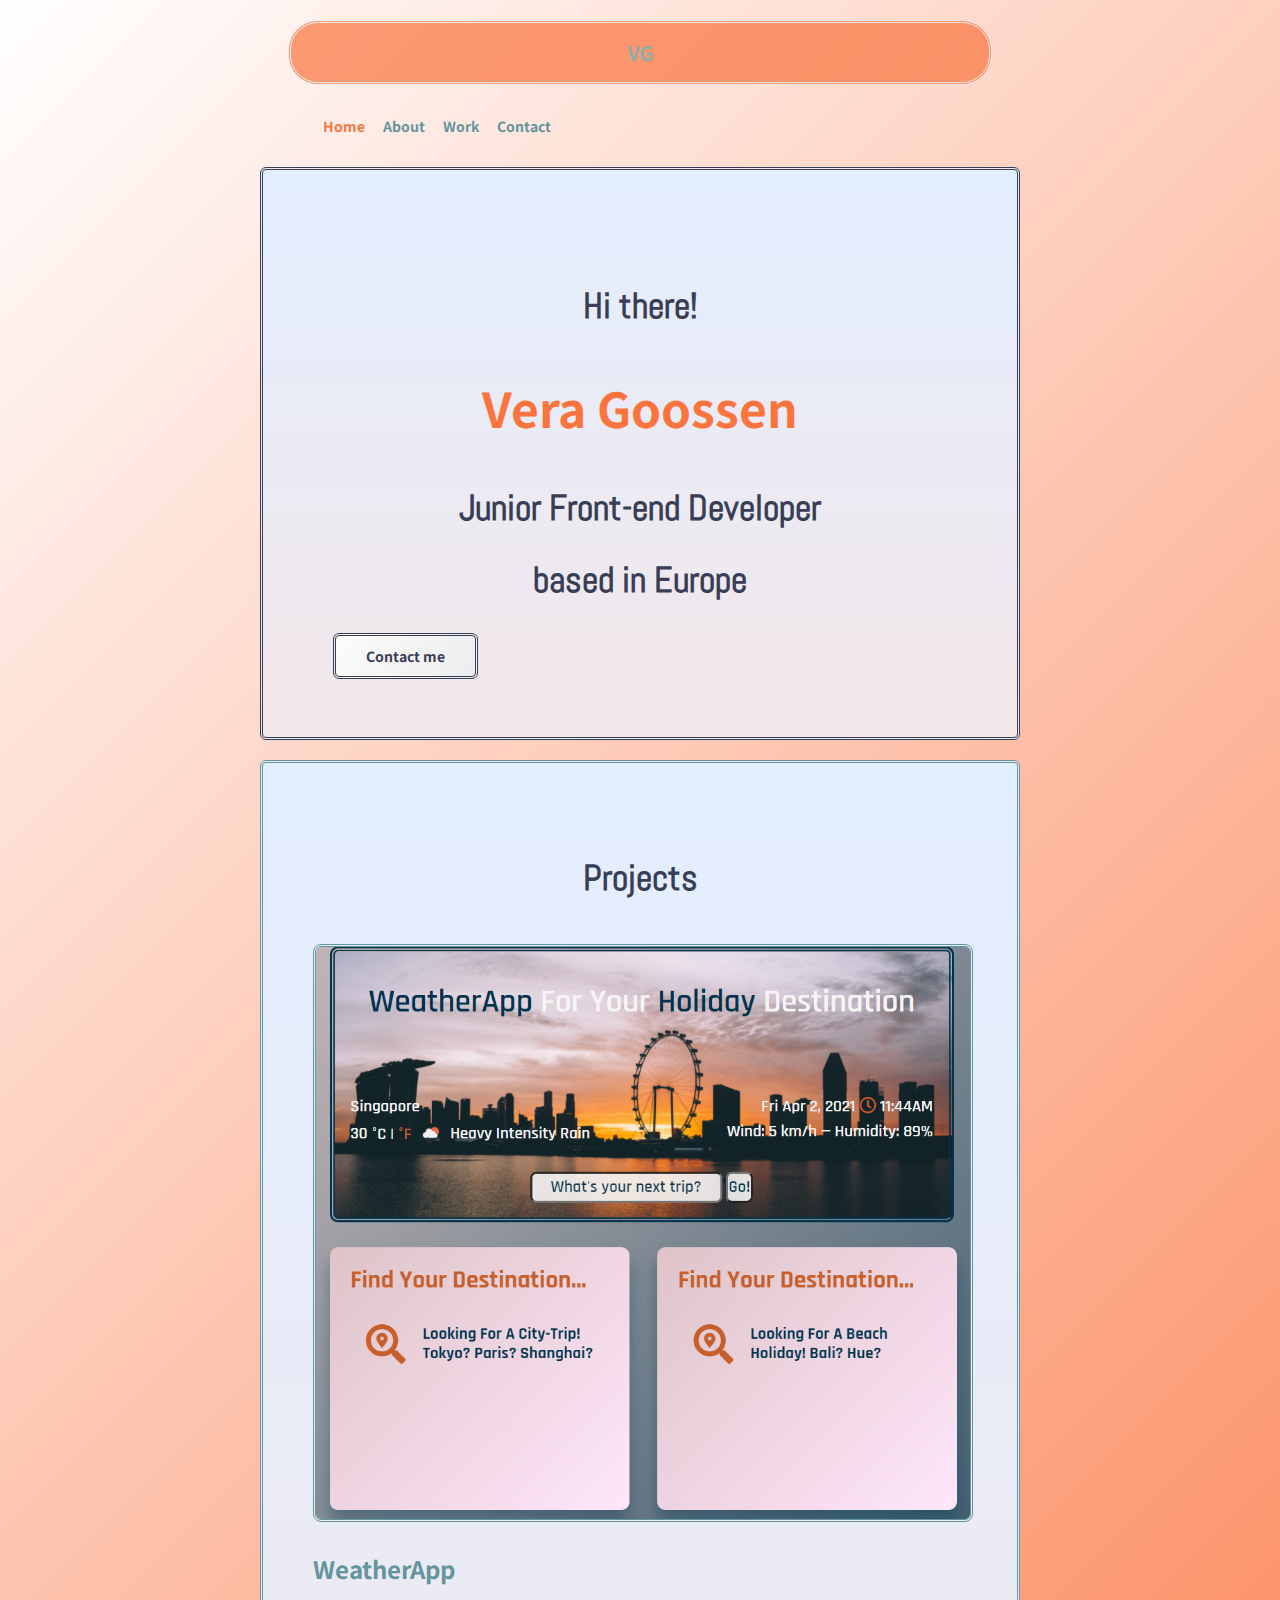
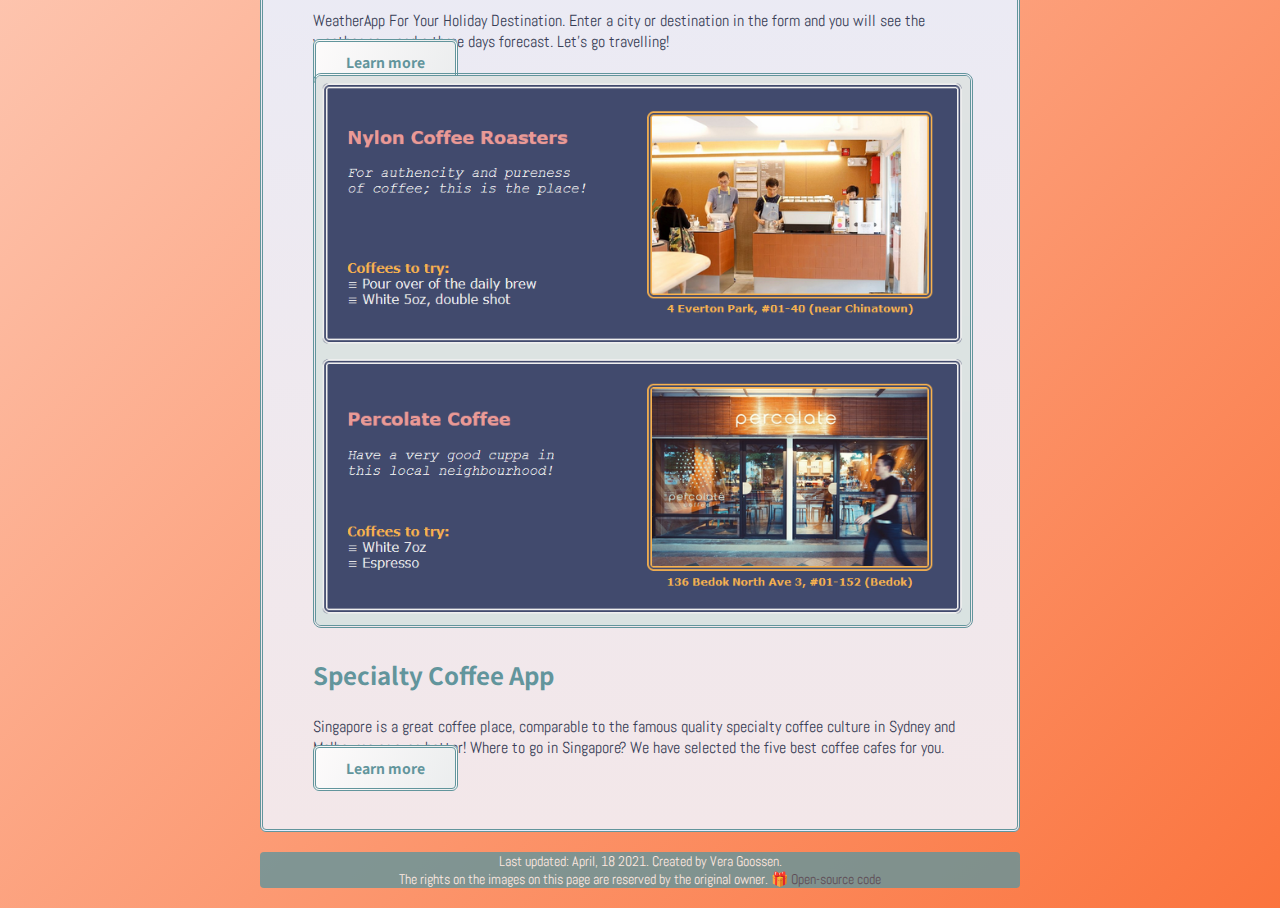
<file: index.html>
<!DOCTYPE html>
<html lang="en">
  <head>
    <meta charset="UTF-8" />
    <meta http-equiv="X-UA-Compatible" content="IE=edge" />
    <meta name="viewport" content="width=device-width, initial-scale=1.0" />
    <meta
      name="description"
      content="Homepage Portfolio Vera Goossen based in Europe"
    />
    <link
      href="https://cdn.jsdelivr.net/npm/bootstrap@5.0.0-beta3/dist/css/bootstrap.min.css"
      rel="stylesheet"
      integrity="sha384-eOJMYsd53ii+scO/bJGFsiCZc+5NDVN2yr8+0RDqr0Ql0h+rP48ckxlpbzKgwra6"
      crossorigin="anonymous"
    />
    <script
      src="https://cdn.jsdelivr.net/npm/bootstrap@5.0.0-beta3/dist/js/bootstrap.bundle.min.js"
      integrity="sha384-JEW9xMcG8R+pH31jmWH6WWP0WintQrMb4s7ZOdauHnUtxwoG2vI5DkLtS3qm9Ekf"
      crossorigin="anonymous"
    ></script>

    <link rel="preconnect" href="https://fonts.gstatic.com" />
    <link
      href="https://fonts.googleapis.com/css2?family=Abel&family=Noto+Sans+SC:wght@500&display=swap"
      rel="stylesheet"
    />
    <link rel="stylesheet" href="styles/portfolio.css" />
    <title>Portfolio of Vera Goossen</title>
  </head>
  <body>
    <div class="veraBar">
      <nav class="d-flex justify-content-between">
        <h1 class="logoHeader"><a href="/" title="Home">VG</a></h1>
        <ul class="my-auto">
          <li class="active">
            <a href="/" title="Homepage">Home</a>
          </li>
          <li>
            <a href="/about.html" title="About Vera">About</a>
          </li>
          <li>
            <a href="/work.html" title="Work">Work</a>
          </li>
          <li>
            <a href="/contact.html" title="Contact Vera">Contact</a>
          </li>
        </ul>
      </nav>
    </div>

    <div class="color-block">
      <h2 class="welcome">Hi there!</h2>
      <h1 class="name">Vera Goossen</h1>
      <h2 class="welcome">
        Junior Front-end Developer <br />
        based in Europe
      </h2>
      <div class="text-center d-none d-md-block mt-5">
        <a
          href="/contact.html"
          title="Contact me"
          class="navigation-link-portfolio"
          >Contact me
        </a>
      </div>
    </div>

    <div class="color-block2">
      <h2>Projects</h2>

      <div class="container">
        <div class="row">
          <div class="col-md-6 text-center">
            <div class="container">
              <div class="row">
                <div class="col-md text-center">
                  <img
                    src="images/Weatherapp front page.png"
                    class="weatherapp img-fluid"
                    alt="Screenshot WeatherApp front page"
                  />
                </div>
              </div>
              <div class="row">
                <div class="col-md mt-3 text-center"><h3>WeatherApp</h3></div>
              </div>
              <div class="row">
                <div class="col-md text-center">
                  WeatherApp For Your Holiday Destination. Enter a city or
                  destination in the form and you will see the weather now and a
                  three days forecast. Let's go travelling!
                </div>
              </div>
              <div class="row">
                <div class="col-md mt-4 mb-4 text-center">
                  <a
                    href="/work.html#weatherapp"
                    class="navigation-link"
                    title="WeatherApp"
                    >Learn more</a
                  >
                </div>
              </div>
            </div>
          </div>
          <div class="col-md-6 text-center">
            <div class="container">
              <div class="row">
                <div class="col-md nylonimage">
                  <img
                    src="images/coffeeapp 2pics homepage.png"
                    class="coffeeapp img-fluid"
                    alt="Screenshot Specialty coffee app in Singapore"
                  />
                </div>
              </div>
              <div class="row">
                <div class="col-md mt-4">
                  <h3>Specialty Coffee App</h3>
                </div>
              </div>
              <div class="row">
                <div class="col-md">
                  Singapore is a great coffee place, comparable to the famous
                  quality specialty coffee culture in Sydney and Melbourne or
                  even better! Where to go in Singapore? We have selected the
                  five best coffee cafes for you.
                </div>
              </div>
              <div class="row">
                <div class="col-md mt-4">
                  <a href="/work.html#specialty" class="navigation-link"
                    >Learn more</a
                  >
                </div>
              </div>
            </div>
          </div>
        </div>
      </div>
    </div>

    <footer>
      Last updated: April, 18 2021. Created by Vera Goossen. <br />
      The rights on the images on this page are reserved by the original owner.
      🎁
      <a
        href="https://github.com/peerpp/Portfolio-project-VG-SheCodes-spring-2021"
        alt="reference to GitHub"
        class="text-white"
        >Open-source code</a
      >
    </footer>
  </body>
</html>
</file>
<file: styles/portfolio.css>
:root {
  --primary-color: #fb743e;
  --secondary-color: #62959c;
  --tertiary-color: #00bcd4;
  --font-color: #383e56;
  --heading-font: "Noto Sans SC", sans-serif;
  --default-font: "Abel", sans-serif;
}

/*INDEX*/
@media (max-width: 576px) {
  .name {
    font-size: 30px;
    margin: 20px 0px;
    text-align: left;
  }

  .welcome {
    font-size: 24px;
    line-height: 1.5;
    text-align: left;
  }

  .color-block {
    padding: 50px;
  }

  .nylonimage {
    margin-top: 30px;
  }

  h2 {
    font-size: 30px !important;
  }
}

body {
  background-image: linear-gradient(-225deg, #fffeff 0%, #fb743e 100%);
  color: var(--font-color);
  display: block;
  font-family: var(--default-font);
  margin: 0 auto;
  max-width: 800px;
}

h1 {
  color: var(--primary-color);
  font-family: var(--heading-font);
  font-size: 48px;
  margin: 20px;
  text-align: center;
}

h2 {
  font-family: var(--default-font);
  font-size: 36px;
  font-weight: bold;
  line-height: 2;
  text-align: center;
}

h3 {
  color: var(--secondary-color);
  font-family: var(--heading-font);
  font-size: 24px;
  font-weight: bold;
}

h4 {
  font-family: var(--default-font);
  font-size: 18px;
  font-weight: bold;
}

.color-block {
  background-image: linear-gradient(
    to top,
    #f3e7e9 0%,
    #e3eeff 99%,
    #e3eeff 100%
  );
  border-radius: 6px;
  border: double var(--font-color);
  margin: 20px;
  padding: 70px;
}

.color-block2 {
  background-image: linear-gradient(
    to top,
    #f3e7e9 0%,
    #e3eeff 99%,
    #e3eeff 100%
  );
  border-radius: 6px;
  border: double var(--secondary-color);
  margin: 20px;
  padding: 50px;
}

.btn-outline-light:hover {
  color: var(--font-color);
}

.btn {
  display: block;
  margin: 0 auto;
  font-weight: bold;
}

.weatherapp,
.coffeeapp {
  border-radius: 8px;
  border: double var(--secondary-color);
  max-width: 100%;
}

.navigation-link,
.navigation-link:visited {
  border: double var(--secondary-color);
  background-image: linear-gradient(120deg, #fdfbfb 0%, #ebedee 100%);
  border-radius: 6px;
  color: var(--secondary-color);
  font-weight: bold;
  font-family: var(--heading-font);
  font-size: 14px;
  padding: 10px 30px;
  text-decoration: none;
  transition: all 150ms ease-in-out;
}

.navigation-link:hover {
  border: solid #ebedee;
  background-image: linear-gradient(120deg, #fdfbfb 0%, #ebedee 100%);
  border-radius: 6px;
  color: var(--primary-color);
  font-weight: bold;
  padding: 10px 30px;
  text-decoration: none;
}

.navigation-link-portfolio,
.navigation-link-portfolio:visited {
  border: double var(--font-color);
  background-image: linear-gradient(120deg, #fdfbfb 0%, #ebedee 100%);
  border-radius: 6px;
  color: var(--font-color);
  font-weight: bold;
  font-family: var(--heading-font);
  font-size: 14px;
  padding: 10px 30px;
  text-decoration: none;
  transition: all 150ms ease-in-out;
}

.navigation-link-portfolio:hover {
  border: solid #ebedee;
  background-image: linear-gradient(120deg, #fdfbfb 0%, #ebedee 100%);
  border-radius: 6px;
  color: var(--primary-color);
  font-weight: bold;
  padding: 10px 30px;
  text-decoration: none;
}

/* NAV HEADER */

@media (max-width: 576px) {
  .veraBar {
    font-size: 11px !important;
  }
  .logoHeader {
    padding: 6px !important;
    border-radius: 30px !important;
  }
}

.logoHeader {
  background: var(--primary-color);
  border-radius: 30px;
  border: double #ebedee;
  font-size: 20px;
  opacity: 0.7;
  padding: 15px;
}

.veraBar {
  color: var(--font-color);
  font-size: 14px;
  font-weight: bold;
  font-family: var(--heading-font);
  max-width: 800px;
  margin: 0px 20px;
  padding: 0px 8px;
}

nav .active a,
nav .active a:visited {
  color: var(--primary-color);
}

nav a,
nav a:visited {
  color: var(--secondary-color);
}

nav li {
  display: inline;
  list-style: none;
  line-height: 42px;
  margin-left: 15px;
}

/*FOOTER */

footer {
  background: var(--secondary-color);
  opacity: 0.8;
  margin: 20px;
  border-radius: 4px;
  text-align: center;
  color: #ffffff;
  font-size: 14px;
}

/* ABOUT */

.avatar {
  max-width: 100%;
}

.logo {
  max-width: 100%;
}

a {
  color: var(--font-color);
  text-decoration: none;
}

a:hover {
  color: var(--primary-color);
}

a:visited {
  color: var(--tertiary-color);
}

.workshop {
  font-weight: bold;
}

.credential {
  color: var(--secondary-color);
  font-weight: bold;
}

@media (max-width: 576px) {
  .certificates {
    text-align: left;
    padding: 20px 9px !important;
    line-height: 1.5;
  }

  .textAbout {
    text-align: center;
    margin-bottom: 5px;
  }

  .about {
    margin: 12px;
  }
}

.about {
  font-size: 16px;
  color: var(--secondary-color);
}

.linkToWebsite1 {
  color: var(--font-color);
}

/* WORK */

@media (max-width: 576px) {
  .projects {
    font-size: 13px !important;
    text-align: center;
  }
}

.workWeatherApp {
  border-radius: 8px;
  border: double var(--secondary-color);
  max-width: 100%;
}

.color-block-header {
  background-image: linear-gradient(
    to top,
    #f3e7e9 0%,
    #e3eeff 99%,
    #e3eeff 100%
  );
  border-radius: 6px;
  border: double var(--font-color);
  margin: 20px;
  padding: 45px;
}

.workCoffeeApp {
  border-radius: 8px;
  border: double var(--secondary-color);
  max-width: 100%;
}

.linkToWebsite {
  color: var(--secondary-color);
}

.textUnderPictures {
  color: var(--secondary-color);
  font-size: 15px;
  line-height: 1;

  margin-top: 5px;
  text-align: left;
}

.projects {
  font-family: var(--heading-font);
  font-size: 16px;
}

/*Contact*/

.buttonContact {
  background-image: linear-gradient(120deg, #fdfbfb 0%, #ebedee 100%);
  border: double var(--secondary-color);
  border-radius: 8px;
  color: var(--secondary-color);
  font-weight: bold;
  padding: 5px 30px;

  transition: all 150ms ease-in-out;
}

.buttonContact:hover {
  border: solid #ebedee;
  background-image: linear-gradient(120deg, #fdfbfb 0%, #ebedee 100%);
  color: var(--primary-color);
}

.labelContact {
  border-radius: 8px;
  border: solid 1px var(--font-color);
}

.labelText {
  font-size: 20px;
  font-weight: bold;
}

.contactHeader {
  color: var(--secondary-color);
  font-family: var(--heading-font);
}
</file>
